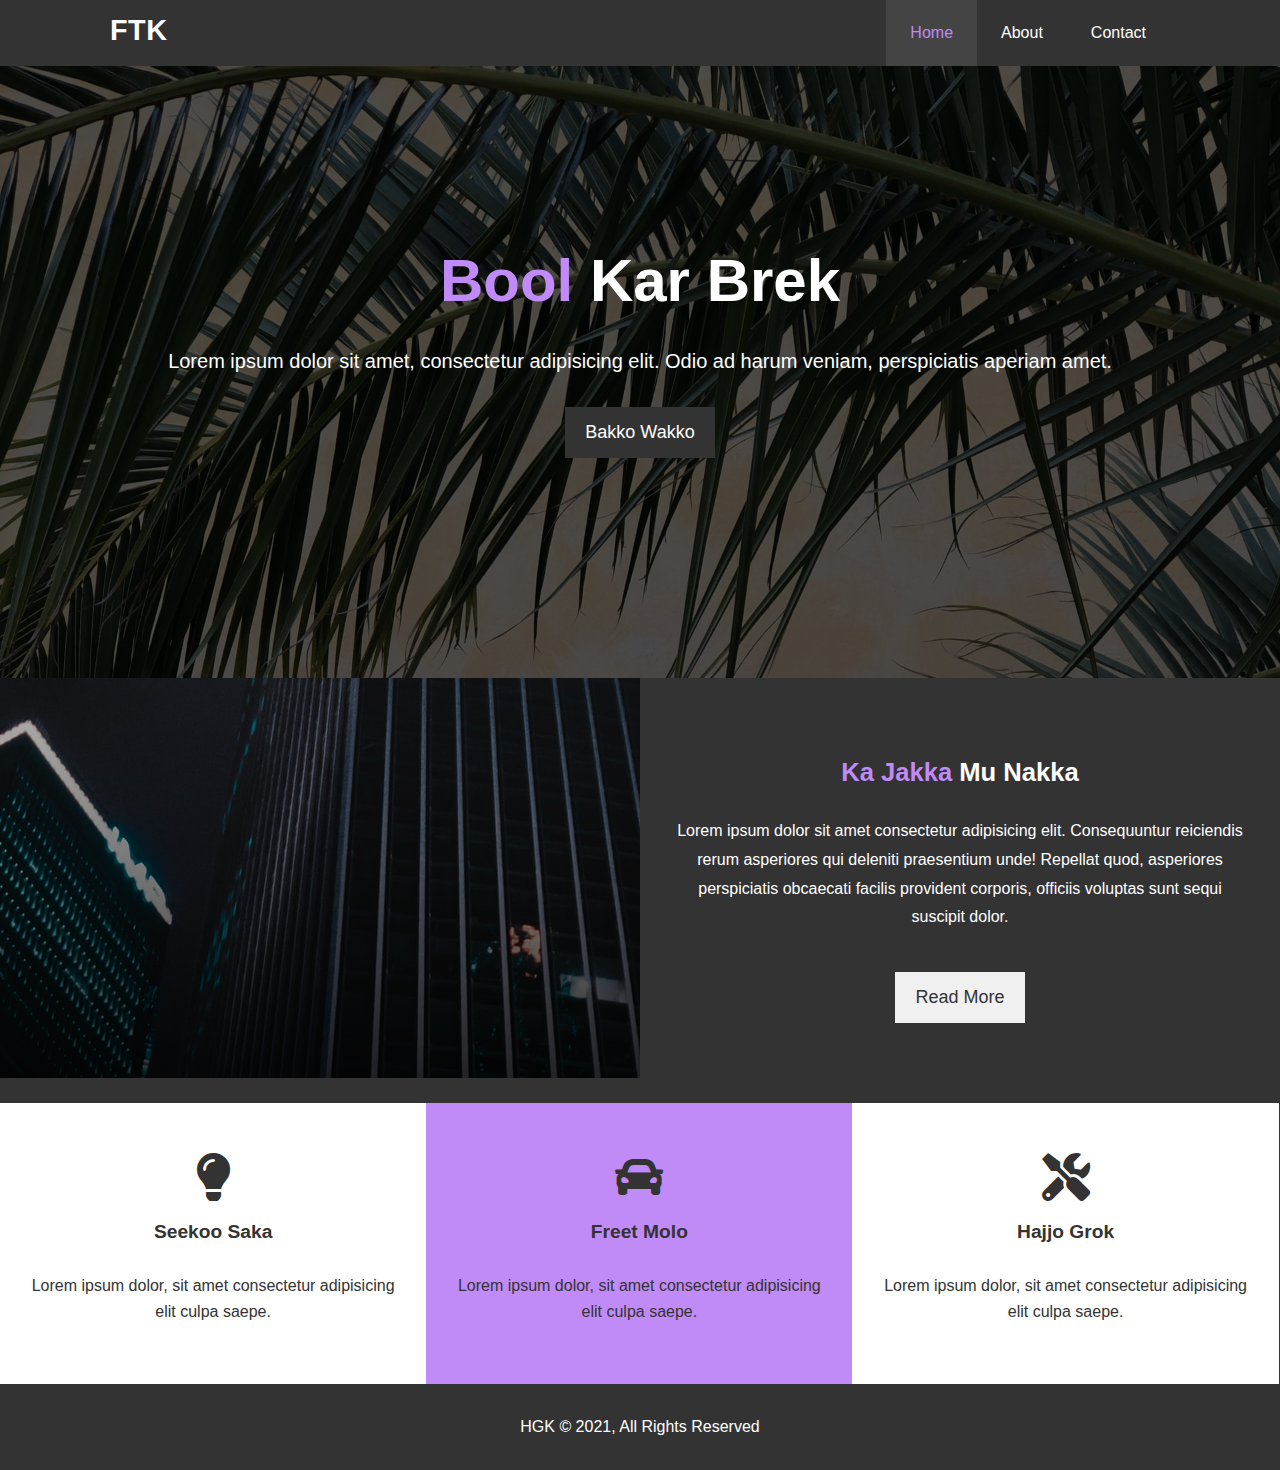
<file: index.html>
<!DOCTYPE html>
<html lang="en">

<head>
    <meta charset="UTF-8">
    <meta http-equiv="X-UA-Compatible" content="IE=edge">
    <meta name="viewport" content="width=device-width, initial-scale=1.0">
    <link rel="stylesheet" href="https://use.fontawesome.com/releases/v5.6.1/css/all.css">
    <link rel="stylesheet" href="css/style.css">

    <title>FTK | Home</title>
</head>

<body>
    <header>
        <div class="container group">
            <a href="index.html" class="logo">FTK</a>

            <nav>
                <ul class="navbar">
                    <li class="current"><a href="index.html">Home</a></li>
                    <li><a href="about.html">About</a></li>
                    <li><a href="contact.html">Contact</a></li>
                </ul>
            </nav>
        </div>
    </header>

    <section class="showcase">
        <div class="container">
            <div class="showcase-content">
                <h1><span class="text-primary">Bool</span> Kar Brek</h1>
                <p class="lead">Lorem ipsum dolor sit amet, consectetur adipisicing elit. Odio ad harum veniam, perspiciatis aperiam amet.</p>
                <a href="#" class="btn">Bakko Wakko</a>
            </div>
        </div>
    </section>

    <section class="info group">
        <div class="info-left"></div>

        <div class="info-right center">
            <h3><span class="text-primary">Ka Jakka</span> Mu Nakka</h3>
            <p>Lorem ipsum dolor sit amet consectetur adipisicing elit. Consequuntur reiciendis rerum asperiores qui deleniti praesentium unde! Repellat quod, asperiores perspiciatis obcaecati facilis provident corporis, officiis voluptas sunt sequi suscipit dolor.</p>
            
            <a href="#" class="btn btn-primary">Read More</a>
        </div>
    </section>

    <section class="features group">
        <div class="box bg-light center">
            <i class="fas fa-lightbulb fa-3x"></i>
            <h4 class="py-20">Seekoo Saka</h4>
            <p>Lorem ipsum dolor, sit amet consectetur adipisicing elit culpa saepe.</p>
        </div>

        <div class="box bg-primary center">
            <i class="fas fa-car fa-3x"></i>
            <h4 class="py-20">Freet Molo</h4>
            <p>Lorem ipsum dolor, sit amet consectetur adipisicing elit culpa saepe.</p>
        </div>

        <div class="box bg-light center">
            <i class="fas fa-tools fa-3x"></i>
            <h4 class="py-20">Hajjo Grok</h4>
            <p>Lorem ipsum dolor, sit amet consectetur adipisicing elit culpa saepe.</p>
        </div>
    </section>

    <footer>
        <div class="container center py-30">
            <p>HGK © 2021, All Rights Reserved</p>
        </div>
    </footer>
</body>

</html>
</file>
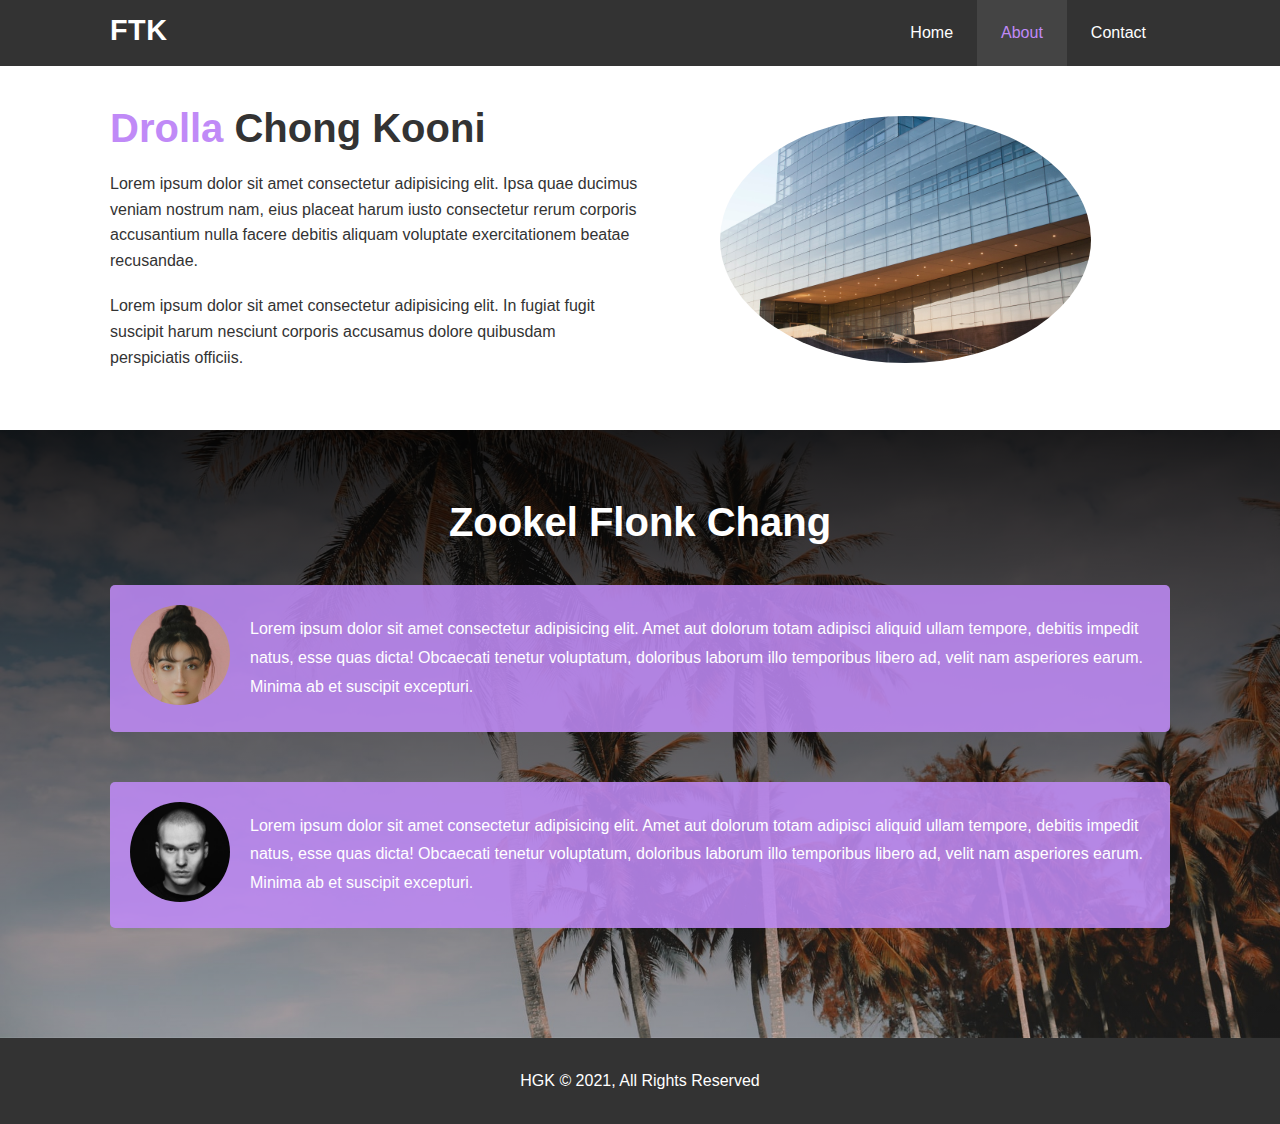
<file: about.html>
<!DOCTYPE html>
<html lang="en">

<head>
    <meta charset="UTF-8">
    <meta http-equiv="X-UA-Compatible" content="IE=edge">
    <meta name="viewport" content="width=device-width, initial-scale=1.0">
    <link rel="stylesheet" href="https://use.fontawesome.com/releases/v5.6.1/css/all.css">
    <link rel="stylesheet" href="css/style.css">

    <title>FTK | About</title>
</head>

<body>
    <header>
        <div class="container group">
            <a href="index.html" class="logo">FTK</a>

            <nav>
                <ul class="navbar">
                    <li><a href="index.html">Home</a></li>
                    <li class="current"><a href="about.html">About</a></li>
                    <li><a href="contact.html">Contact</a></li>
                </ul>
            </nav>
        </div>
    </header>

    <section class="about bg-light py-20">
        <div class="container group">
            <div class="py-20">
                <h2><span class="text-primary">Drolla</span> Chong Kooni</h3>
                <p>Lorem ipsum dolor sit amet consectetur adipisicing elit. Ipsa quae ducimus veniam nostrum nam, eius placeat harum iusto consectetur rerum corporis accusantium nulla facere debitis aliquam voluptate exercitationem beatae recusandae.</p>
                <p>Lorem ipsum dolor sit amet consectetur adipisicing elit. In fugiat fugit suscipit harum nesciunt corporis accusamus dolore quibusdam perspiciatis officiis.</p>
            </div>

            <div class="py-30">
                <img src="img/photo-2.jpg" alt="Building">
            </div>
        </div>
    </section>

    <section class="testimonials bg-dark">
        <div class="container">
            <h2 class="center">Zookel Flonk Chang</h2>
            
            <div class="testimonial group">
                <img src="img/person-1.jpg" alt="Client One">
                <p>Lorem ipsum dolor sit amet consectetur adipisicing elit. Amet aut dolorum totam adipisci aliquid ullam tempore, debitis impedit natus, esse quas dicta! Obcaecati tenetur voluptatum, doloribus laborum illo temporibus libero ad, velit nam asperiores earum. Minima ab et suscipit excepturi.</p>
            </div>

            <div class="testimonial group">
                <img src="img/person-2.jpg" alt="Client Two">
                <p>Lorem ipsum dolor sit amet consectetur adipisicing elit. Amet aut dolorum totam adipisci aliquid ullam tempore, debitis impedit natus, esse quas dicta! Obcaecati tenetur voluptatum, doloribus laborum illo temporibus libero ad, velit nam asperiores earum. Minima ab et suscipit excepturi.</p>
            </div>
        </div>
    </section>

    <footer>
        <div class="container center py-30">
            <p>HGK © 2021, All Rights Reserved</p>
        </div>
    </footer>
</body>

</html>
</file>
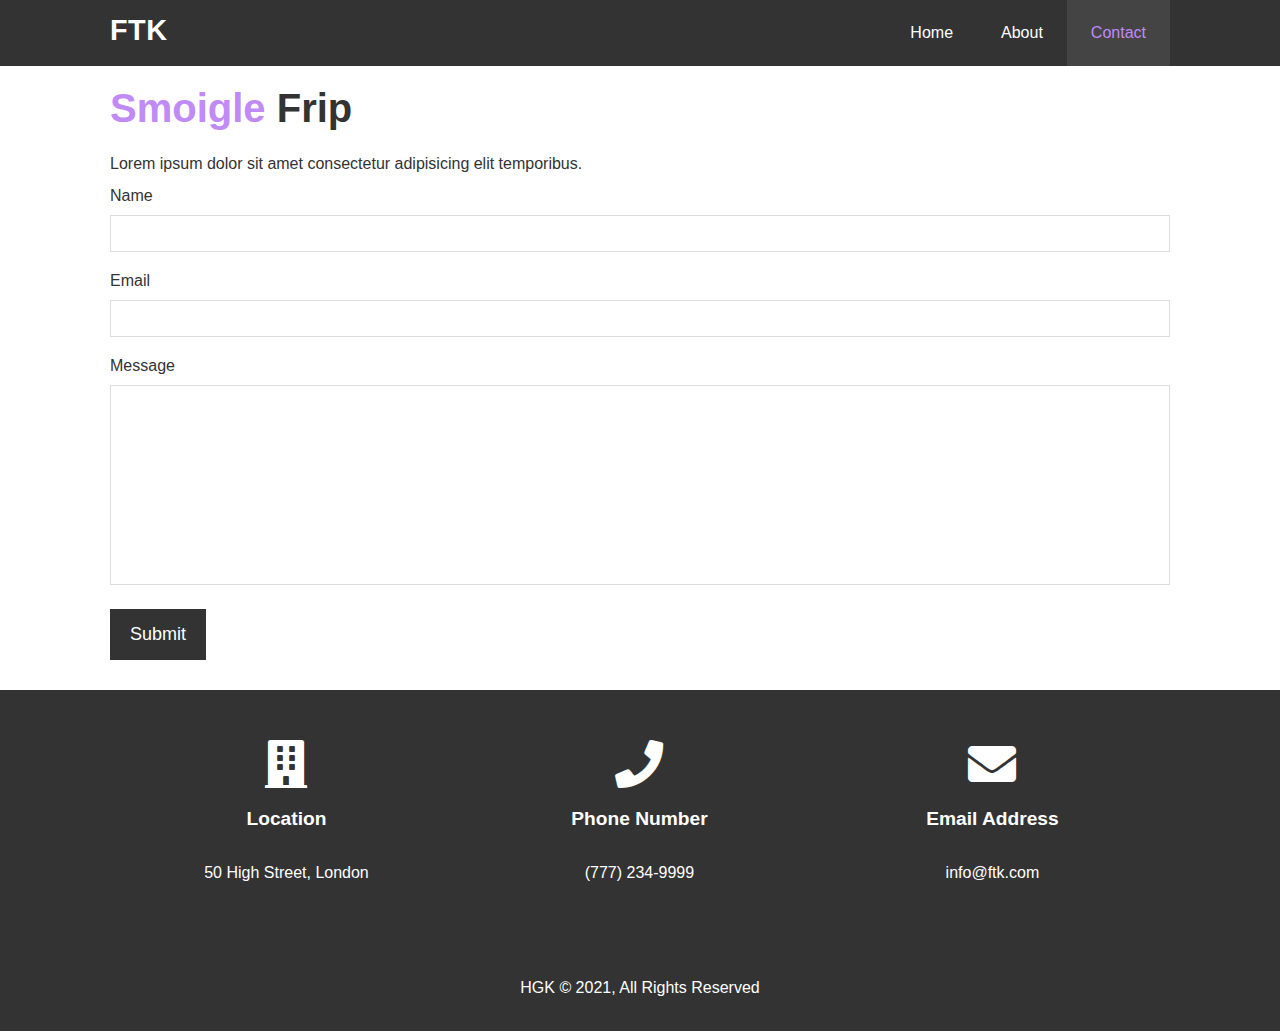
<file: contact.html>
<!DOCTYPE html>
<html lang="en">

<head>
    <meta charset="UTF-8">
    <meta http-equiv="X-UA-Compatible" content="IE=edge">
    <meta name="viewport" content="width=device-width, initial-scale=1.0">
    <link rel="stylesheet" href="https://use.fontawesome.com/releases/v5.6.1/css/all.css">
    <link rel="stylesheet" href="css/style.css">

    <title>FTK | Contact</title>
</head>

<body>
    <header>
        <div class="container group">
            <a href="index.html" class="logo">FTK</a>

            <nav>
                <ul class="navbar">
                    <li><a href="index.html">Home</a></li>
                    <li><a href="about.html">About</a></li>
                    <li class="current"><a href="contact.html">Contact</a></li>
                </ul>
            </nav>
        </div>
    </header>

    <section class="contact-form bg-light py-20">
        <div class="container">
            <h2><span class="text-primary">Smoigle</span> Frip</h3>
            <p>Lorem ipsum dolor sit amet consectetur adipisicing elit temporibus.</p>
            
            <form>
                <div class="form-group">
                    <label for="name">Name</label>
                    <input type="text" id="name" name="name">
                </div>

                <div class="form-group">
                    <label for="email">Email</label>
                    <input type="email" id="email" name="email">
                </div>

                <div class="form-group">
                    <label for="message">Message</label>
                    <textarea id="message" name="message"></textarea>
                </div>

                <button type="submit" class="btn">Submit</button>
            </form>
        </div>
    </section>

    <section class="contact-info group">
        <div class="container">
            <div class="box center">
                <i class="fas fa-building fa-3x"></i>
                <h4 class="py-20">Location</h4>
                <p>50 High Street, London</p>
            </div>
    
            <div class="box center">
                <i class="fas fa-phone fa-3x"></i>
                <h4 class="py-20">Phone Number</h4>
                <p>(777) 234-9999</p>
            </div>
    
            <div class="box center">
                <i class="fas fa-envelope fa-3x"></i>
                <h4 class="py-20">Email Address</h4>
                <p>info@ftk.com</p>
            </div>
        </div>
    </section>

    <footer>
        <div class="container center py-30">
            <p>HGK © 2021, All Rights Reserved</p>
        </div>
    </footer>
</body>

</html>
</file>
<file: css/style.css>
/* Colors */
/* Violet - c08af7 */

/* Reset */
* {
    margin: 0;
    padding: 0;
    box-sizing: border-box;
}

/* Main Styling */
html, body {
    color: #fff;
    background-color: #333;
    font-size: 16px;
    font-family: 'Segoe UI', Tahoma, Verdana, sans-serif;
}

a {
    color: inherit;
    text-decoration: none;
}

p {
    line-height: 160%;
    margin-bottom: 10px;
}

h1, h3 {
    margin-bottom: 30px;
}

h1 {
    font-size: 375%;
}

h2 {
    font-size: 250%;
    margin-bottom: 20px;
}

h3 {
    font-size: 160%;
}

h4 {
    font-size: 120%;
    margin-bottom: 10px;
}

ul {
    list-style: none;
}

img {
    max-width: 100%;
}

button {
    border: 0;
    cursor: pointer;
    margin-bottom: 10px;
}

label {
    display: block;
    margin-bottom: 10px;
}

input[type=text],
input[type=email],
textarea {
    width: 100%;
    resize: none;
    outline: none;
    padding: 10px;
    border: 1px solid #ddd;
    margin-bottom: 20px;
}

input[type=text]:focus,
input[type=email]:focus,
textarea:focus {
    border: 1px solid #c08af7;
}

textarea {
    min-height: 200px;
}

/* Utility Classes */
.group:after {
    content: "";
    display: table;
    clear: both;
}

.container {
    margin: 0 auto;
    max-width: 1100px;
    padding: 0 20px;
}

.py-10 { padding-top: 10px; padding-bottom: 10px; }
.py-20 { padding-top: 20px; padding-bottom: 20px; }
.py-30 { padding-top: 30px; padding-bottom: 30px; }

.center {
    text-align: center;
}

.lead {
    font-size: 125%;
    margin-bottom: 30px;
}

.text-primary {
    color: #c08af7;
}

.bg-primary {
    color: #333;
    background-color: #c08af7;
}

.bg-light {
    color: #333;
    background-color: #fff;
}

.bg-dark {
    color: #fff;
    background-color: #333;
}

.btn {
    display: inline-block;
    font-size: 112.5%;
    padding: 15px 20px;
    color: #fff;
    background-color: #333;
    transition: color 0.2s, background-color 0.2s;
}

.btn:hover {
    color: #333;
    background-color: #c08af7;
}

.btn-primary {
    color: #333;
    background-color: #f0f0f0;
}

.box {
    width: 33.3%;
    float: left;
    padding: 50px 20px;
}

/* Header */
.logo {
    float: left;
    margin-top: 14px;
    font-size: 180%;
    font-weight: bold;
    letter-spacing: 0.5px;
    transition: color 0.2s;
}

.logo:hover {
    color: #c08af7;
}

header nav {
    float: right;
}

.navbar li {
    float: left;
}

.navbar li a {
    display: block;
    padding: 24px;
    transition: color 0.2s, background-color 0.2s;
}

.navbar li a:hover {
    color: #c08af7;
    background-color: #444;
}

.navbar li.current a {
    color: #c08af7;
    background-color: #444;
}

/* Showcase */
.showcase {
    background-image: linear-gradient(#000a, #000a), url('../img/showcase.jpg');
    background-position: center center;
    background-repeat: no-repeat;
    background-size: cover;
}

.showcase-content {
    padding: 180px 0 220px;
    text-align: center;
}

/* Info Section */
.info-left {
    float: left;
    width: 50%;
    min-height: 400px;
    background-image: linear-gradient(#0003, #000c), url('../img/photo-1.jpg');
    background-position: top center;
}

.info-right {
    float: right;
    width: 50%;
    padding: 80px 30px;
    min-height: 400px;
}

.info-right p {
    line-height: 180%;
    margin-bottom: 40px;
}

/* About Section */
.about > .container > div {
    width: 50%;
    float: left;
}

.about p {
    margin-bottom: 20px;
}

.about img {
    display: block;
    width: 70%;
    margin: 0 auto;
    border-radius: 50%;
}

/* Testimonials */
.testimonials {
    padding: 70px 0 60px;
    background-image: linear-gradient(#000d, #0003), url('../img/testimonials.jpg');
    background-repeat: no-repeat;
    background-size: cover;
    background-position: bottom center;
}

.testimonials h2 {
    margin-bottom: 40px;
}

.testimonial {
    padding: 20px;
    border-radius: 5px;
    background-color: #c08af7dd;
    margin-bottom: 50px;
}

.testimonial img {
    float: left;
    width: 100px;
    border-radius: 50%;
}

.testimonial p {
    float: left;
    margin-top: 10px;
    padding-left: 20px;
    line-height: 180%;
    max-width: calc(100% - 100px);
}

/* Contact Section */

/* Footer */
footer p {
    margin-bottom: 0;
}
</file>
